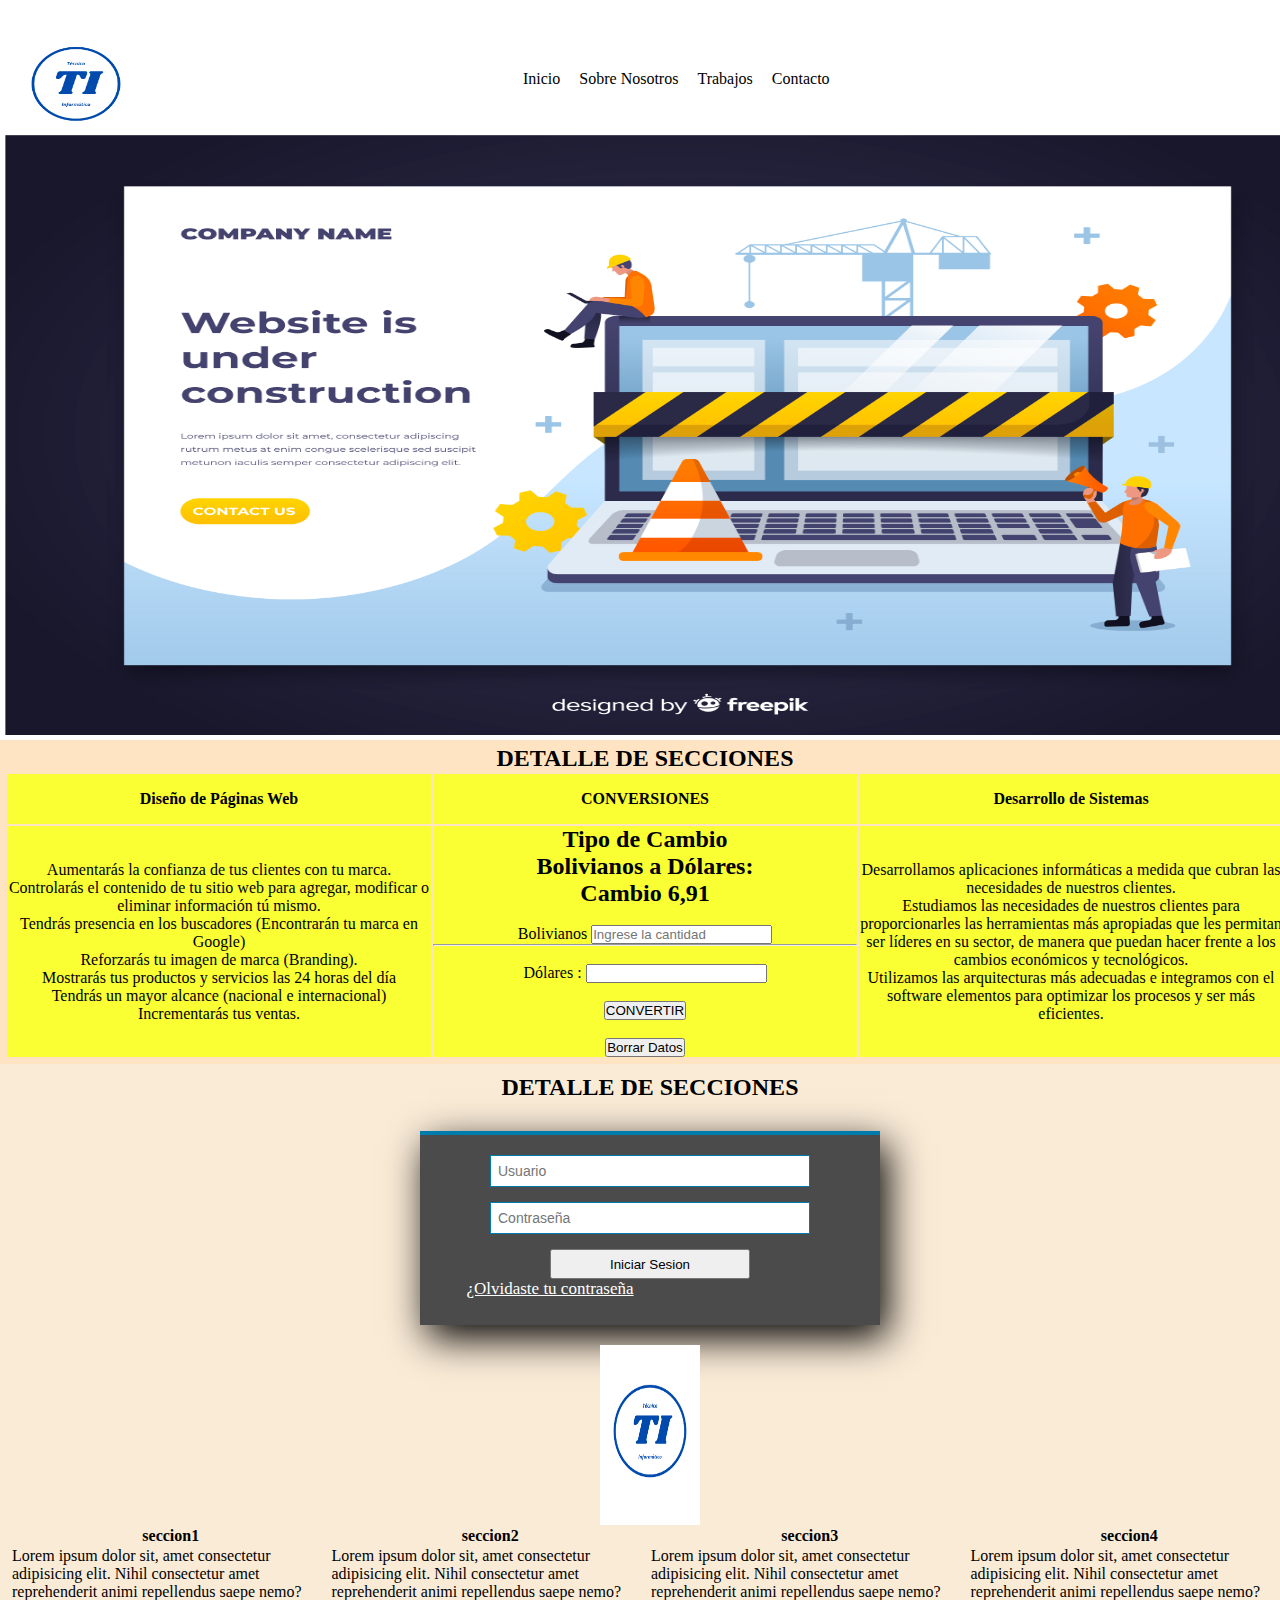
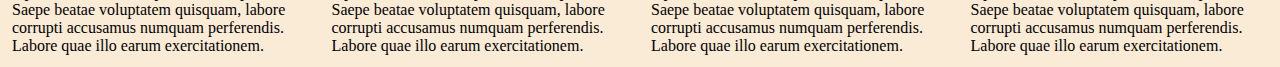
<file: index.html>
<html>
    <head>
        <title>Examen 2</title>
        <link href= "estilos.css" rel="stylesheet" type="text/css"></link>
           
                   
            
      
    </head>
    <body>
        <div class="contenedor">
            <div class="menu">
                <div class="logo">
                    <img src="imagenes/logo.png" >
                </div>
                <div class="menu-2">
                    <ul class="seccion-lista">
                        <li class="lista">Inicio</li>
                        <li class="lista">Sobre Nosotros</li>
                        <li class="lista">Trabajos</li>
                        <li class="lista">Contacto</li>
                    </ul>
                </div>
            </div>
            
            <div class="seccion1">
                <div class="img">
                    <img src="imagenes/sitio web.jpg"></img>
                </div>  
            </div>
            <br>
            <div class="seccion2">
                
                <p><h2>DETALLE DE SECCIONES</h2></p>
                                   
                    <table>
                         <tr>
                             <th>Diseño de Páginas Web</th>
                             <th>CONVERSIONES</th>
                             <th>Desarrollo de Sistemas</th>
                         </tr>
                         
                             <td>Aumentarás la confianza de tus clientes con tu marca.<br>
                                Controlarás el contenido de tu sitio web para agregar, modificar o eliminar información tú mismo.<br>
                                Tendrás presencia en los buscadores (Encontrarán tu marca en Google)<br>
                                Reforzarás tu imagen de marca (Branding).<br>
                                Mostrarás tus productos y servicios las 24 horas del día<br>
                                Tendrás un mayor alcance (nacional e internacional)<br>
                                Incrementarás tus ventas.</td>
                             <td nowrap>
                                
                                <form name = "convertir">
                                <h2> Tipo de Cambio <br> Bolivianos a Dólares: </br>Cambio 6,91 </h2>
                                <br> Bolivianos <input type = "text" name = "bolivianos" value="" placeholder="Ingrese la cantidad" >
                                <hr>
                                <br> Dólares : <input type = "text" readonly="readonly" name = "dolar" >
                                <br>
                                <br> <input type = "button" value="CONVERTIR" onclick= "calcular();">
                                <br>
                                <br> <input type="reset" value="Borrar Datos">

                                </form>
                                <script type = "text/javascript">
                                function calcular(){
                                    var bol =(document.convertir.bolivianos.value)*1;
                                    if(bol == 0){
                                        alert ("No ingreso ninguna cantidad")
                                    }else{

                                    var tot=bol/6.91;
                                    tot=tot.toFixed(2);

                                    document.convertir.dolar.value=tot;
                                    }
                                }
                                </script>
                        
                             </td>
                             <td>Desarrollamos aplicaciones informáticas a medida que cubran las necesidades de nuestros clientes.<br>

                                Estudiamos las necesidades de nuestros clientes para proporcionarles las herramientas más apropiadas que les permitan ser líderes en su sector, de manera que puedan hacer frente a los cambios económicos y tecnológicos.<br>
                                
                                Utilizamos las arquitecturas más adecuadas e integramos con el software elementos para optimizar los procesos y ser más eficientes.</td>
                         </tr>
                    </table>
            </div>
            <div class="seccion3">
                <p><h2>DETALLE DE SECCIONES</h2></p>
              
              
                <section class="login">
                    <input class="controles" type="text" name="usuario" id="usuario" value="" placeholder="Usuario">
                    <input class="controles" type="password" name="contrasena" value="" placeholder="Contraseña">
                    
                    
                    <input class="boton" type="submit" name="" value="Iniciar Sesion" onclick="Ingresar()" >
                    <script>
                        function Ingresar(){
                            var usuario=document.getElementById("usuario").value;
                            if (usuario==""){
                                alert("El nombre de usuario es obligatorio");
                                document.getElementById("usuario").focus();
                            }else{
                            alert("Bienvenido " + usuario);
                            }                 
                        }
                    </script>
                    <p><a href="">¿Olvidaste tu contraseña</a></p>
                    
                    
                </section>
                    <div class="img2">
                    <img src="imagenes/logo.png" >
                    </div>
                <table>
                    <tr>
                        <th>seccion1</th>
                        <th>seccion2</th>
                        <th>seccion3</th>
                        <th>seccion4</th>
                    </tr>
                    <td>
                       
                        Lorem ipsum dolor sit, amet consectetur adipisicing elit. Nihil consectetur amet reprehenderit animi repellendus saepe nemo? Saepe beatae voluptatem quisquam, labore corrupti accusamus numquam perferendis. Labore quae illo earum exercitationem.</td>
                    <td>Lorem ipsum dolor sit, amet consectetur adipisicing elit. Nihil consectetur amet reprehenderit animi repellendus saepe nemo? Saepe beatae voluptatem quisquam, labore corrupti accusamus numquam perferendis. Labore quae illo earum exercitationem.</td>
                    <td>Lorem ipsum dolor sit, amet consectetur adipisicing elit. Nihil consectetur amet reprehenderit animi repellendus saepe nemo? Saepe beatae voluptatem quisquam, labore corrupti accusamus numquam perferendis. Labore quae illo earum exercitationem.</td>
                    <td>Lorem ipsum dolor sit, amet consectetur adipisicing elit. Nihil consectetur amet reprehenderit animi repellendus saepe nemo? Saepe beatae voluptatem quisquam, labore corrupti accusamus numquam perferendis. Labore quae illo earum exercitationem.</td>
                </table>
            </div>

        </div>
    </body>        

</html>
</file>
<file: estilos.css>
*{
    margin:0px;
    padding:0px;
}
.contenedor{
    background-color:#fff;
    width: 100%;
    height: 100%;
}
.menu{
    width: 95%;
    height: 100px;
    /* background-color: darkviolet;*/
    padding: 15px;
    float: left;
}
.logo{
    width: 10%;
    height: 80%;
    text-align: center;
    color: #fff;
    float: left;
}
.logo img{
    width: 100%;
    height: 180%;
}
.seccion-lista{
    background-color: #fff;
    margin-top: 30px;
    box-sizing: border-box;
}
.menu-2{
    padding-top: 25px;
    text-align: center;
    background-color: #fff;
    border-left: 5200px;
}
.lista{
    display: inline-block;
    padding-right: 15px;
    text-align: center;
}
.img img{
    text-align: center;
    width: 1350px;   
    height: 600px;
    
        
  }
.estilo-boton{
    background-color: blue;
    padding: 10px;
    color: white;
    border-color: blue;
    border-radius: 10px;
    width: 300px;
    text-align: center;
    margin-top: 20px;
    }
.imagen{
    float: right;
    width: 10px;
}


.seccion1{
    padding: 5px;
    width: 50%;
    float: left;
    text-align: center;
    
}
.seccion2{
    background-color: bisque;
    text-align: center;
    padding: 5px;
    width: 100%;
    
    float: left;
}
.seccion2 p{
    width: auto;
    background-color: aliceblue;
    border-radius: 50px;
}
.seccion2 td{
    text-align: center;
    background-color: F9FF33;
    
    
}
.seccion2 tr{
    text-align: center;
    background-color: F9FF33;
    height: 50px;
}

.seccion3 {
    padding: 10px;
    width: 100%;
    text-align: center;
    float: left;
    background-color: antiquewhite;
    
}
.seccion3 img{
    width: 25%;
    height: 20%;
    text-align: center;
    margin-top: 20px;   
}
.caja{
    height: 5%;
    width: auto;
    background-color: aliceblue;
    margin-top: 20px;
}
.seccion3 p{
    text-align: center;
    width: 50%;
    
   
}
.img2 img{
    width: 100px;
}
.login{
    width: 400px;
    height: 150px;
    margin: auto;
    margin-top: 30px;
    box-shadow: 7px 13px 37px #000;
    padding: 20px 30px;
    border-top: 4px solid #017bab;
    color: #fff;
    background-color: 4b4b4b;
    
}
.controles{
    width: 80%;
    border: 1px solid #017bab;
    margin-bottom:15px;
    padding: 7px 7px;
    font-size: 14px;
}
.boton{
    width: 50%;
    height: 30px;
}
.login p{
    text-align: center;
    font-size: 17px;
        
}
.login a{
    text-decoration:underline;
    color: white;

}
th, td{
    width: 20%;
    
}
</file>
